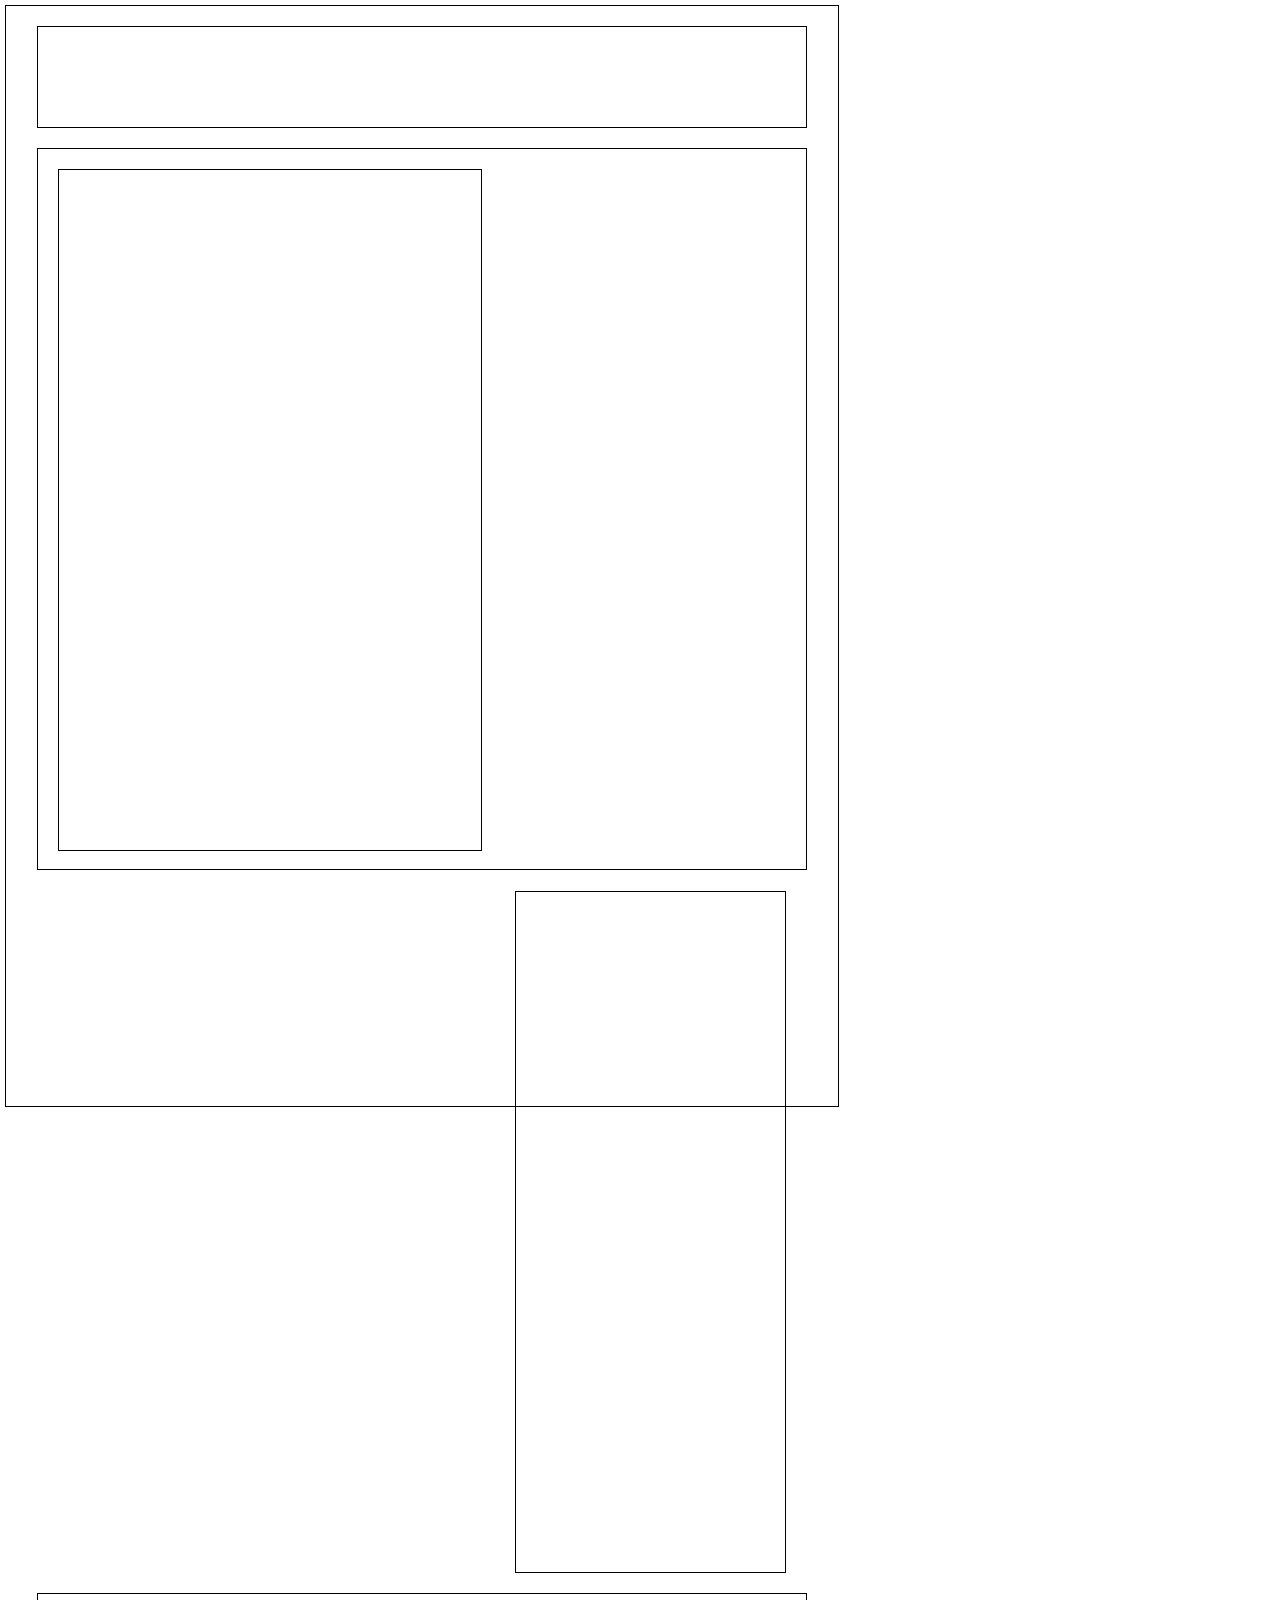
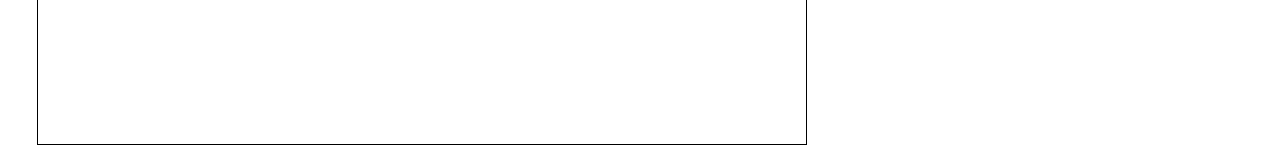
<file: 4 (frame)/index.html>
<!DOCTYPE html>
<html lang="en">
<head>
	<meta charset="UTF-8">
<link rel="stylesheet" href=".\css\style.css">
	<title>HW5_1</title>
	
<div class="fullwrap">
 
  <div class="header"></div>

  <div class="wrap">
    <div class="main"></div>
    <div class="sidebar"></div>
  </div>    
 
  <div class="footer"></div>

</div>
</head>
<body>
	
</body>
</html>
</file>
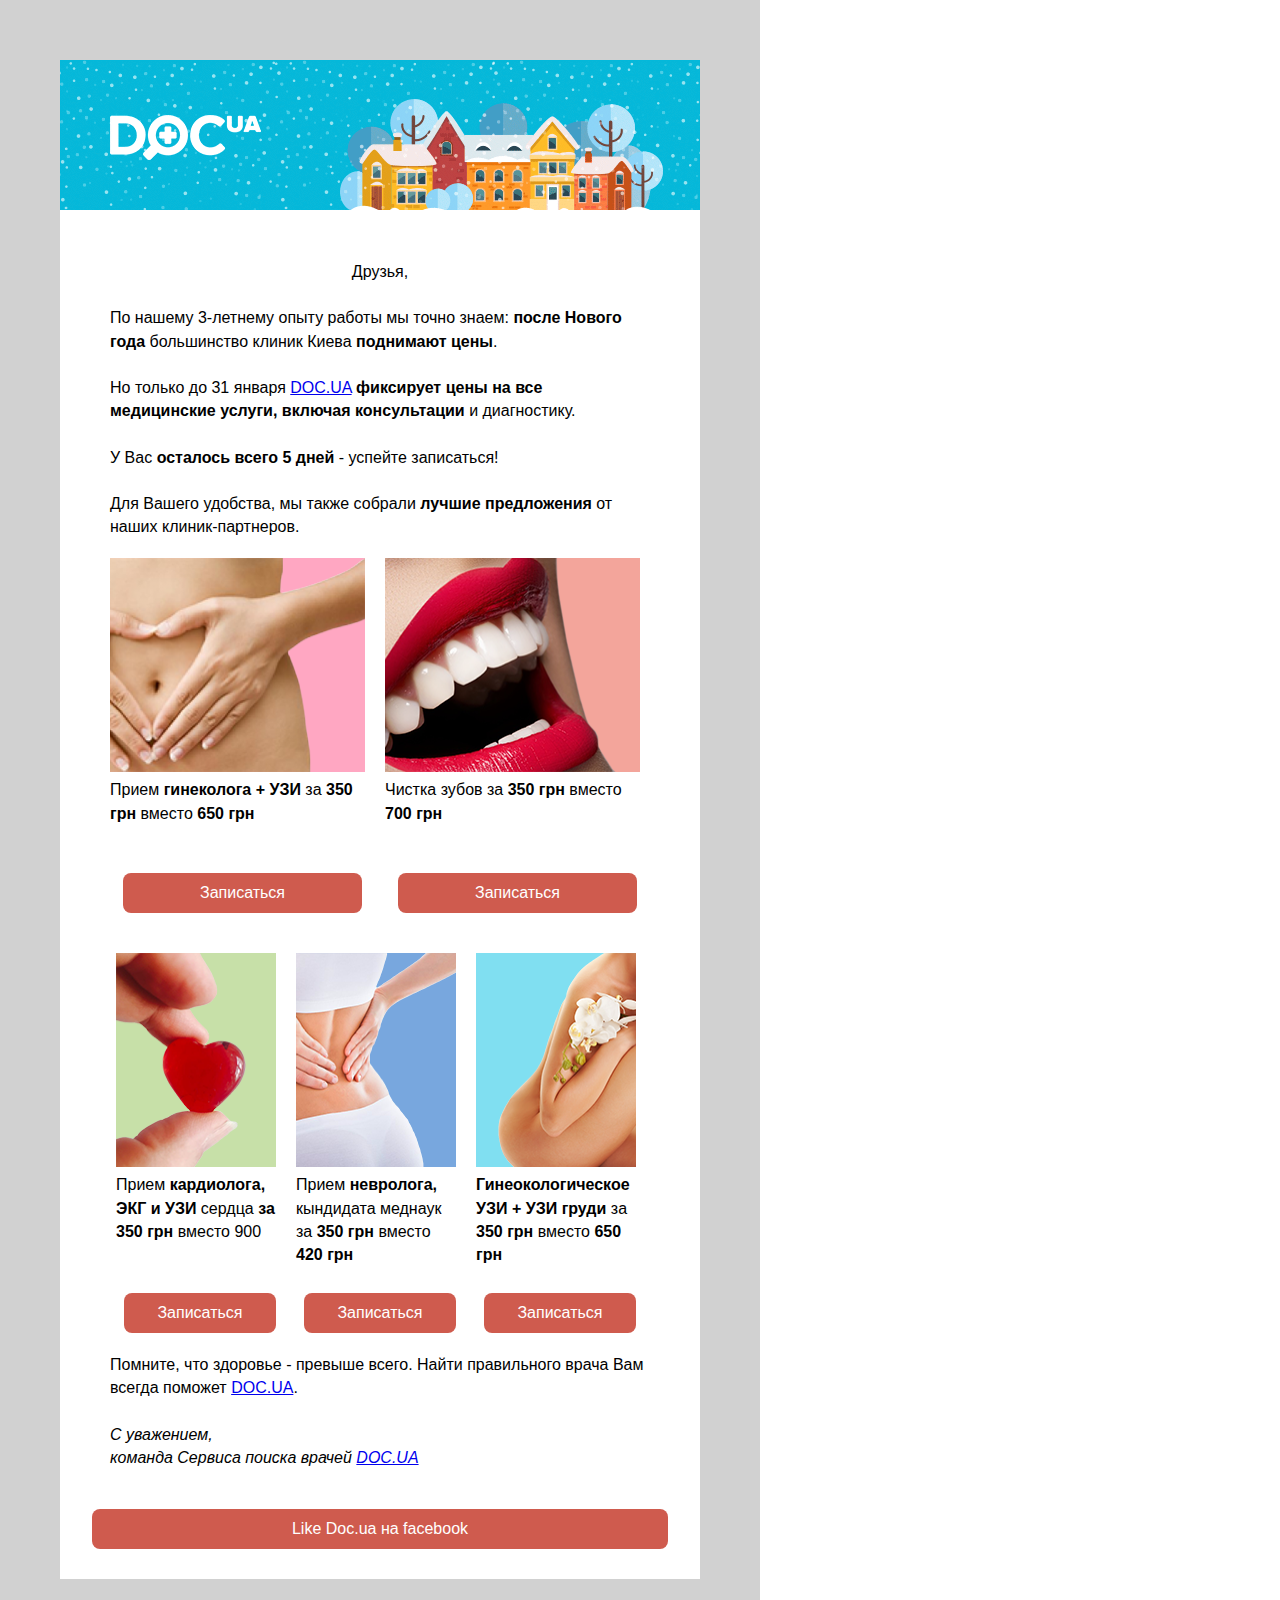
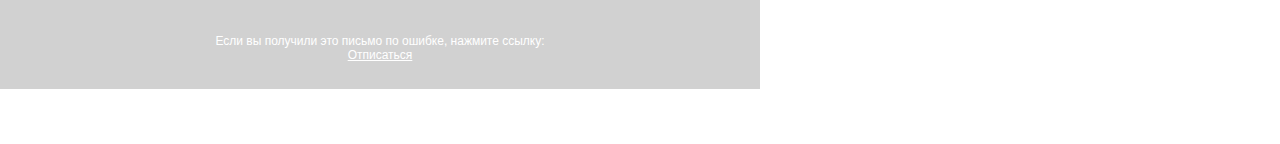
<file: 5 (верстка)/index.html>
<!DOCTYPE html>
<html lang="en">
<head>
	<meta charset="UTF-8">
	<link rel="stylesheet" href="style.css">
    <title>HW5_2</title>
</head>

<body>

<div class="back">

<div class="header">
	<img src="./assets/header_bg.gif" alt="header">
</div> <!--  header -->

<div class="main">


<p class="maincenter">Друзья, <br><br>	 </p>

<p>По нашему 3-летнему опыту работы мы точно знаем: <b>после Нового<br> года</b> большинство клиник Киева <b>поднимают цены</b>. </p>

<p> <br>Но только до 31 января <a href="#">DOC.UA</a>  <b>фиксирует цены на все медицинские услуги, включая консультации </b>и диагностику.</p>

<p> <br>У Вас <b>осталось всего 5 дней</b> - успейте записаться!</p>

<p><br>Для Вашего удобства, мы также собрали <b>лучшие предложения</b>	 от наших клиник-партнеров.</p>


<div class="mainleft1"> 
<img src="./assets/i1.png" alt="">
<p>Прием <b>гинеколога + УЗИ</b> за <b>350 <br> 
грн </b>вместо <b>650 грн </b></p>
<a href="#" title="записаться" class="button1">Записаться</a>
</div>

<div class="mainright2">
<img  src="./assets/i2.png" alt="">
<p>Чистка зубов за <b>350 грн </b>вместо <br>
<b>700 грн </b></p>
<a href="#" title="записаться" class="button1">Записаться</a>
</div>


<div class="mainleft3"> 
<img src="./assets/i3.png" alt="">
<p>Прием <b>кардиолога, <br> 
ЭКГ и УЗИ</b> сердца <b>за <br>
350 грн</b> вместо 900</p>
<a href="#" title="записаться" class="button1">Записаться</a>
</div>

<div class="mainleft3"> 
<img src="./assets/i4.png" alt="">
<p>Прием <b>невролога, <br> 
</b> кындидата меднаук <br>
за <b>350 грн</b> вместо <br>
<b>420 грн</b></p>
<a href="#" title="записаться" class="button1">Записаться</a>
</div>

<div class="mainleft3"> 
<img src="./assets/i5.png" alt="">
<p><b>Гинеокологическое <br> 
УЗИ + УЗИ груди</b> за <br>
<b>350 грн</b> вместо <b>650 грн</b></p>

<a href="#" title="записаться" class="button1">Записаться</a>

</div>

<p>Помните, что здоровье - превыше всего. Найти правильного врача Вам всегда поможет <a href="#">DOC.UA</a>. </p>

<p><i><br>С уважением, <br>
команда Сервиса поиска врачей <a href="#">DOC.UA</a> </i>
</p>

<a href="#" title="Like facebook" class="button1 button2">Like Doc.ua на facebook</a>
	</div>   <!-- конец main -->

<div class="footer">

<div>
<p>Если вы получили это письмо по ошибке, нажмите ссылку: <br>
<a class="whitelink" href="#"> Отписаться </a>
</p></div>
</div>
</div>
</body>

</html>
</file>
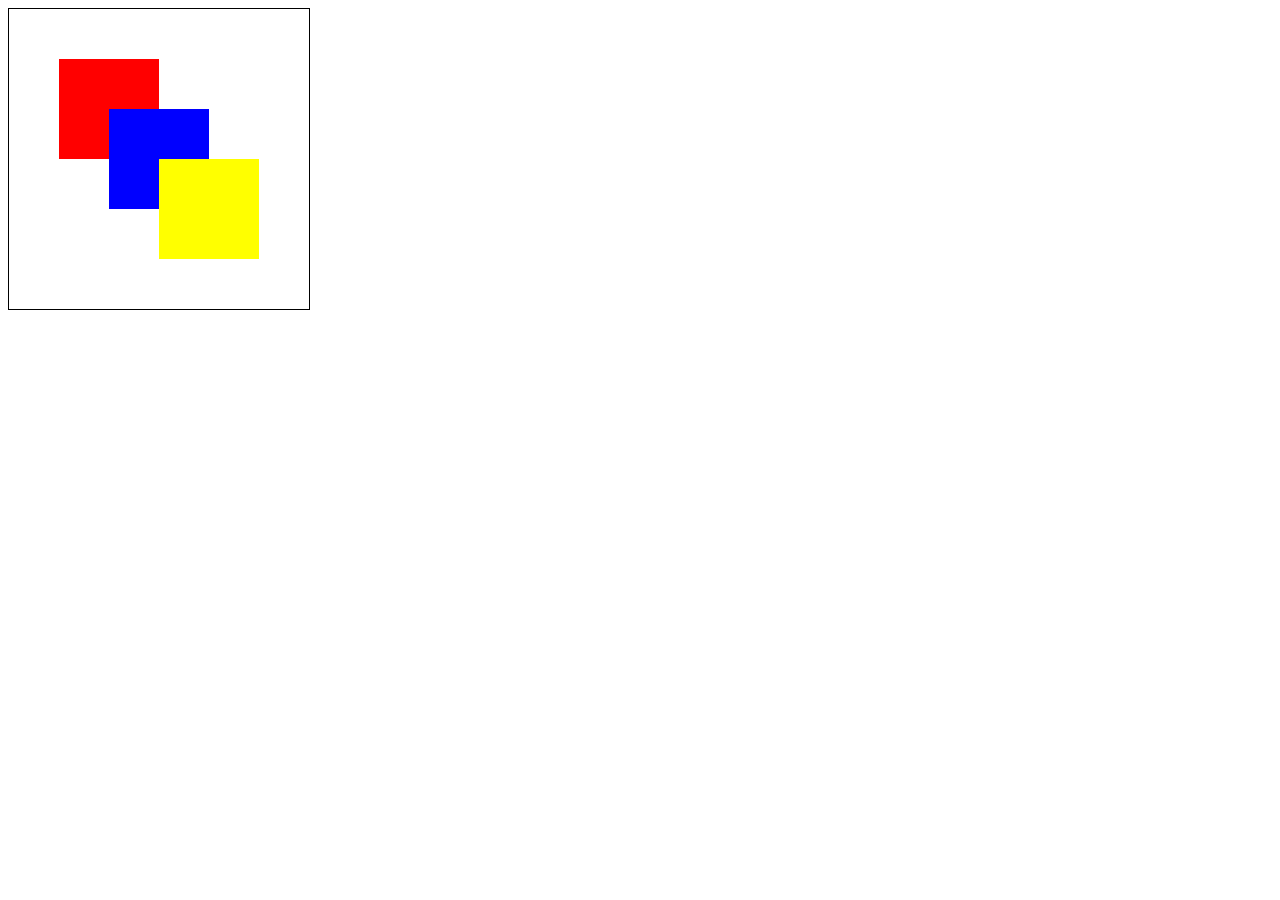
<file: 7 (каскад)/index.html>
<!DOCTYPE html>
<html lang="en">
<head>
	<meta charset="UTF-8">
	<link rel="stylesheet" href="style.css">
	<title>HW5_7</title>
</head>
<body>
	
<div class="main-block">
  <div class="blue"></div>
  <div class="red"></div>
  <div class="yellow"></div>
</div>	

</body>
</html>
</file>
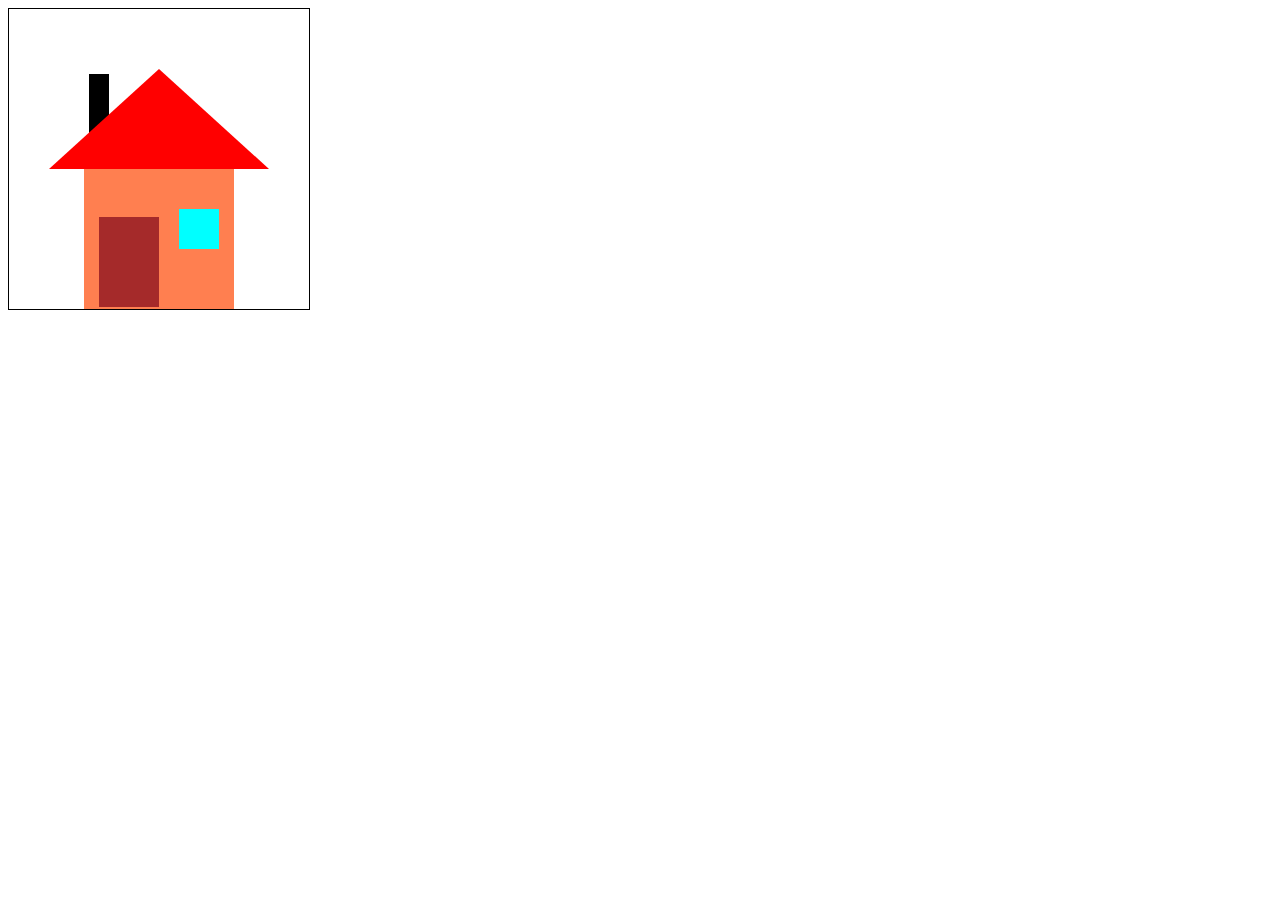
<file: 8 (домик)/index.html>
<!DOCTYPE html>
<html lang="en">
<head>
	<meta charset="UTF-8">
	<title>HW5_7</title>
	<link rel="stylesheet" href="style.css">
</head>
<body>
	
  <div class="main-block">
  <div class="door"></div>
  <div class="window"></div>
  <div class="house"></div>
  <div class="chimney"></div>
  <div class="roof"></div>
  
</div>

</body>
</html>
</file>
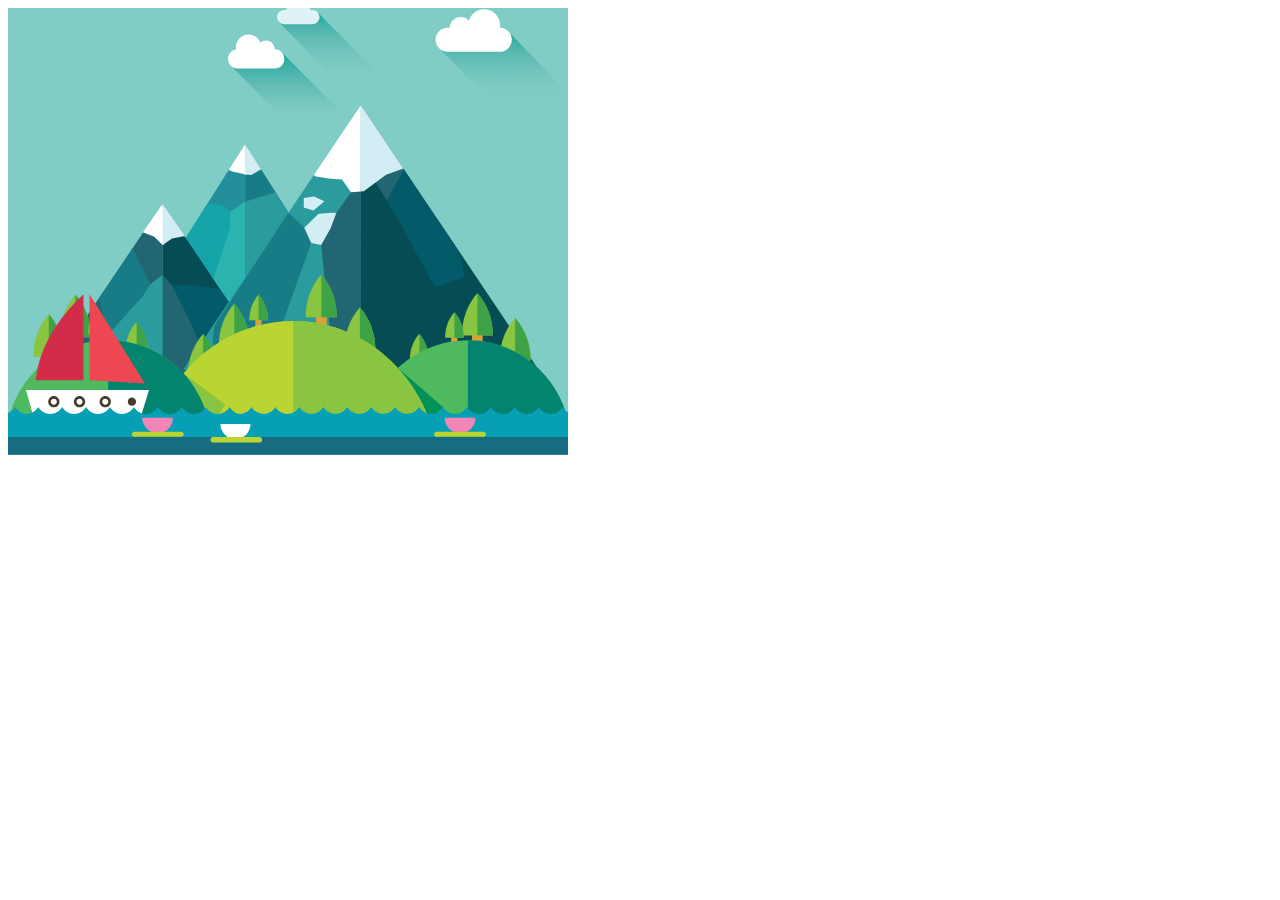
<file: 9 (верстка2)/index.html>
<!DOCTYPE html>
<html lang="en">
<head>
	<meta charset="UTF-8">
	<title>HW5_9</title>
	<link rel="stylesheet" href="style.css" >
</head>
<body>
	<div class="back">	
	<img class="world" src="./assets/world.svg" alt="">
	<img class="clouds" src="./assets/clouds.svg" alt="">
	<img class="wooden-ship" src="./assets/wooden-ship.svg" alt="">
	<img class="water" src="./assets/water.svg" alt="">

	</div>


</body>
</html>
</file>
<file: 5 (верстка)/style.css>
* {margin: 0; padding: 0}

.back {background: #d1d1d1;
	width: 760px;
	height: 1689px;
	font-family: arial, sans-serif;
	
}

.header {width: 640px;
	height: 150px ;
	padding: 60px 60px 0px 60px;}

.header img {width: 640px;}

.main {
	margin: 0 60px;		
	padding: 50px;
	width: 540px;
	height: 1269px;
	font-size: 16px;
	line-height: 1.45;
	float: left;
	background:white;
	position: relative;
}

.maincenter {text-align: center;}

.mainleft1 {float: left;
width: 265px;
height: 355px;
position: relative;
margin: 20px 0;
}

.mainleft1 img {
width: 255px;
height: 214px;
}


.mainright2 {float: right;
width: 265px;
height: 355px;
position: relative;
margin: 20px 0;
}

.mainright2 img {
width: 255px;
height: 214px;}

.button1 {
    position: absolute; 
    bottom: 0; left: 5%;
    cursor:pointer;
    display:block;	
    height:40px;
    width:90%;
    line-height:40px;
    text-align:center;
    background: #cf5b4e;
    color: white;
    text-decoration: none;
    border-radius:8px;
}
.button2 {bottom: 30px;}

.mainleft3 {float: left;
margin: 20px 6px;
width: 168px;
height: 380px;
position: relative;
}

.mainleft3 img {
width: 160px;
height: 214px;}

.footer {
	height: 110px;
	width: 100%;
	position: relative;
	clear: both;
	font-size: 12px;
	color: white;
	text-align: center;
    padding: 55px 0 0 0}

.whitelink{color: white}
</file>
<file: 7 (каскад)/style.css>
.main-block {
  background-image: url(http://tutorial.promo.net.ua/images/js/setka3.png);
  background-position: top left;
  width: 300px;
  height: 300px;
  border: 1px solid black;
  position: relative;
}
.blue, .red, .yellow {
  width: 100px;
  height: 100px;
  position: absolute; 
}
.blue {
  background: blue;
  left: 100px;
  top: 100px; 
  z-index: 20;
}
.red {
  background: red;
  left: 50px;
  top: 50px; 
  z-index: 10;
}
.yellow {
  background:yellow;
  left: 150px;
  top: 150px; 
  z-index: 30;
}
</file>
<file: 8 (домик)/style.css>
.main-block {
  background-image: url(http://tutorial.promo.net.ua/images/js/setka3.png);
  background-position: top left;
  width: 300px;
  height: 300px;
  border: 1px solid black;
  position: relative;
}
.house {
  position: absolute;
  left: 75px;
  bottom: 0;
  width: 150px;
  height: 150px;
  background: coral;
  z-index: 10;
}
.roof {
    width: 0;
    height: 0;
    border-left: 110px solid transparent;
    border-right: 110px solid transparent;
    border-bottom: 100px solid red;
    left: 40px;
    bottom: 140px;
    position: absolute;
    z-index: 20;
}
.chimney {
  width: 20px;
  height: 60px;
  background: black;
  left: 80px;
  bottom: 175px;
  position: absolute;
  z-index: 10;
}
.door {
  width: 60px;
  height: 90px;
  background: brown;
  left: 90px;
  bottom: 2px;
  position: absolute;
  z-index: 20;
}
.window {
  width: 40px;
  height: 40px;
  background: cyan;
  left: 170px;
  bottom: 60px;
  position: absolute;
  z-index: 20;
}
</file>
<file: 9 (верстка2)/style.css>
.back {background: #80cdc6;
position: relative;
width: 560px;
height: 447px;	
overflow: hidden;}

.world, .clouds, .wooden-ship, .water {position: absolute;}

.world {bottom: 20px;
	z-index: 20;}

.clouds {top: -9px;
	right: 0px;
	height: 27%;
	z-index: 10;}

.wooden-ship {bottom: 38px;
	left: 18px;
	width: 123px;
	z-index: 30;}

.water {bottom: 0px;
		z-index: 40;
		left: -4px;
		width: 102%}
</file>
